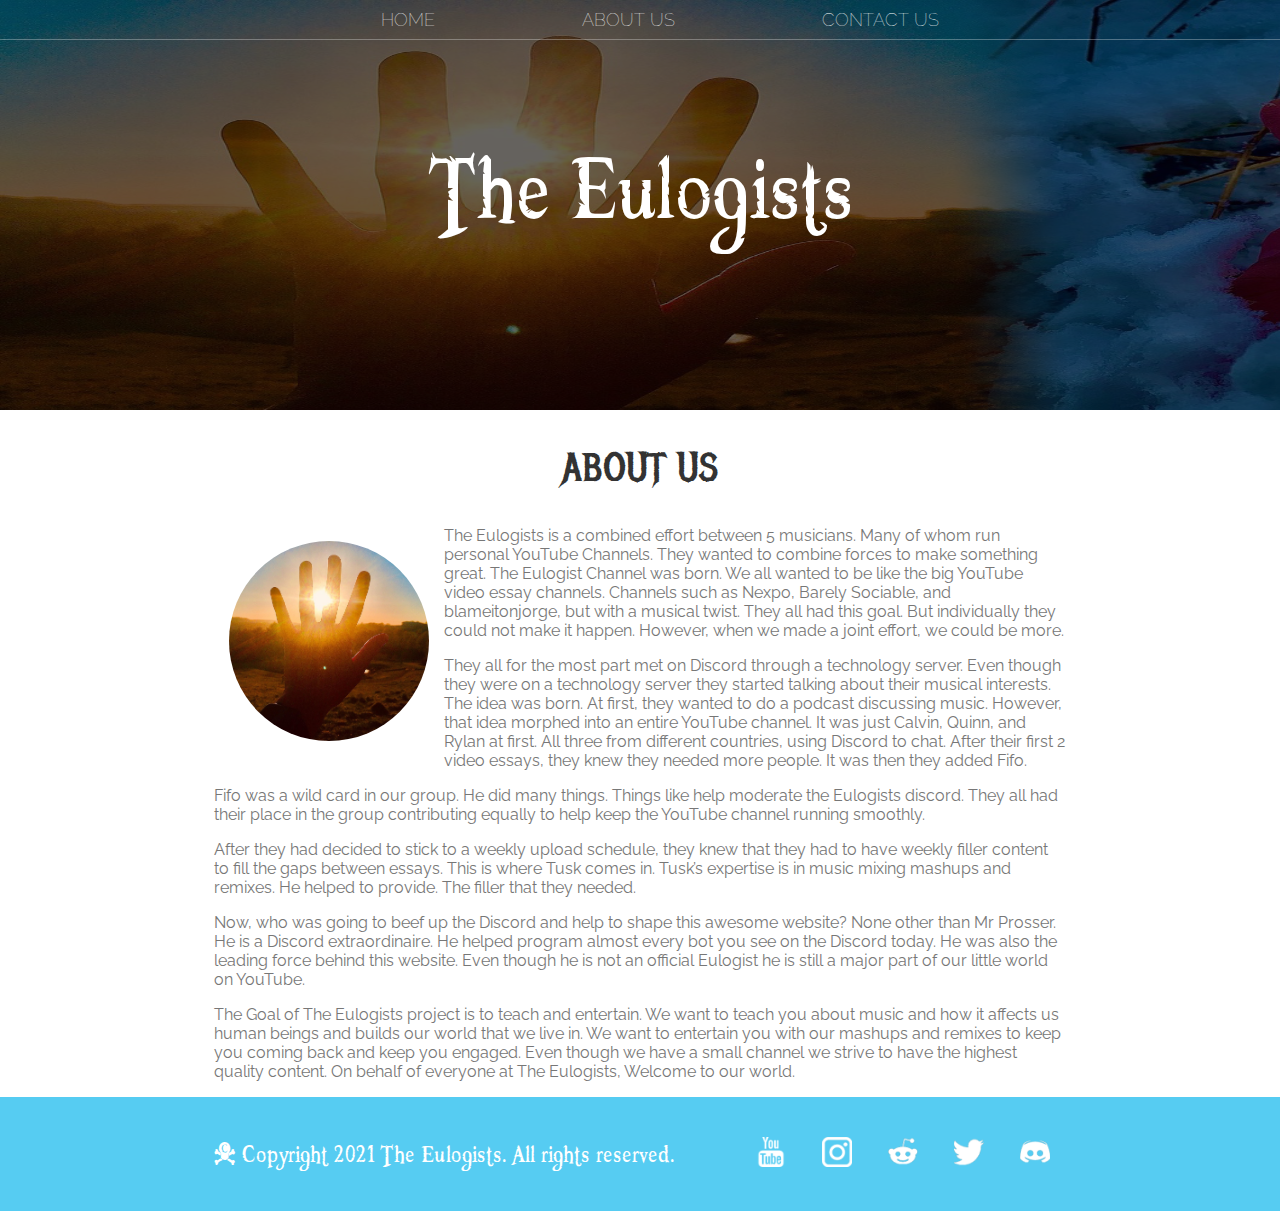
<file: about.html>
<!DOCTYPE html>
<html>

<head>
  <title>The Eulogists | About us</title>
  <meta name="description" content="The Official Eulogists Website" />
  <link rel="stylesheet" href="styles.css" />
  <link rel="icon" href="Images/favicon_icehand.ico" />
</head>

<body>
  <header class="main-header">
    <nav class="nav main-nav">
      <ul>
        <li>
          <a href="https://www.prosserjac.xyz/eulogistsweb/home">HOME</a>
        </li>
        <li>
          <a href="https://www.prosserjac.xyz/eulogistsweb/about">ABOUT US</a>
        </li>
        <li>
          <a href="https://www.prosserjac.xyz/eulogistsweb/contact">CONTACT US</a>
        </li>
      </ul>
    </nav>
    <h1 class="band-name band-name-large">The Eulogists</h1>
  </header>

  <section class="content-section container">
    <h2 class="section-header">ABOUT US</h2>
    <img class="about-band-image" src="Images/hand.png" />
    <p>
      The Eulogists is a combined effort between 5 musicians. Many of whom run
      personal YouTube Channels. They wanted to combine forces to make
      something great. The Eulogist Channel was born. We all wanted to be like
      the big YouTube video essay channels. Channels such as Nexpo, Barely
      Sociable, and blameitonjorge, but with a musical twist. They all had
      this goal. But individually they could not make it happen. However, when
      we made a joint effort, we could be more.
    </p>
    <p>
      They all for the most part met on Discord through a technology server.
      Even though they were on a technology server they started talking about
      their musical interests. The idea was born. At first, they wanted to do
      a podcast discussing music. However, that idea morphed into an entire
      YouTube channel. It was just Calvin, Quinn, and Rylan at first. All
      three from different countries, using Discord to chat. After their first
      2 video essays, they knew they needed more people. It was then they
      added Fifo.
    </p>
    <p>
      Fifo was a wild card in our group. He did many things. Things like help
      moderate the Eulogists discord. They all had their place in the group
      contributing equally to help keep the YouTube channel running smoothly.
    </p>
    <p>
      After they had decided to stick to a weekly upload schedule, they knew
      that they had to have weekly filler content to fill the gaps between
      essays. This is where Tusk comes in. Tusk’s expertise is in music mixing
      mashups and remixes. He helped to provide. The filler that they needed.
    </p>
    <p>
      Now, who was going to beef up the Discord and help to shape this awesome
      website? None other than Mr Prosser. He is a Discord extraordinaire. He
      helped program almost every bot you see on the Discord today. He was
      also the leading force behind this website. Even though he is not an
      official Eulogist he is still a major part of our little world on
      YouTube.
    </p>
    <p>
      The Goal of The Eulogists project is to teach and entertain. We want to
      teach you about music and how it affects us human beings and builds our
      world that we live in. We want to entertain you with our mashups and
      remixes to keep you coming back and keep you engaged. Even though we
      have a small channel we strive to have the highest quality content. On
      behalf of everyone at The Eulogists, Welcome to our world.
    </p>
  </section>

  <footer class="main-footer">
    <div class="container main-footer-container">
      <h3 class="band-name">
        © Copyright 2021 The Eulogists. All rights reserved.
      </h3>
      <ul class="nav footer-nav">
        <li>
          <a href="https://bit.ly/3vUpCBL" target="_blank">
            <img src="Images/youtube.png" />
          </a>
        </li>
        <li>
          <a href="https://www.instagram.com/theeulogistsofficial/" target="_blank">
            <img src="Images/instagram.png" />
          </a>
        </li>
        <li>
          <a href="https://www.reddit.com/r/Eulogists/" target="_blank">
            <img src="Images/reddit.png" />
          </a>
        </li>
        <li>
          <a href="https://twitter.com/EulogistsThe" target="_blank">
            <img src="Images/twitter.png" />
          </a>
        </li>
        <li>
          <a href="https://discord.io/eulogists" target="_blank">
            <img src="Images/discord.png" />
          </a>
        </li>
      </ul>
    </div>
  </footer>
</body>

</html>
</file>
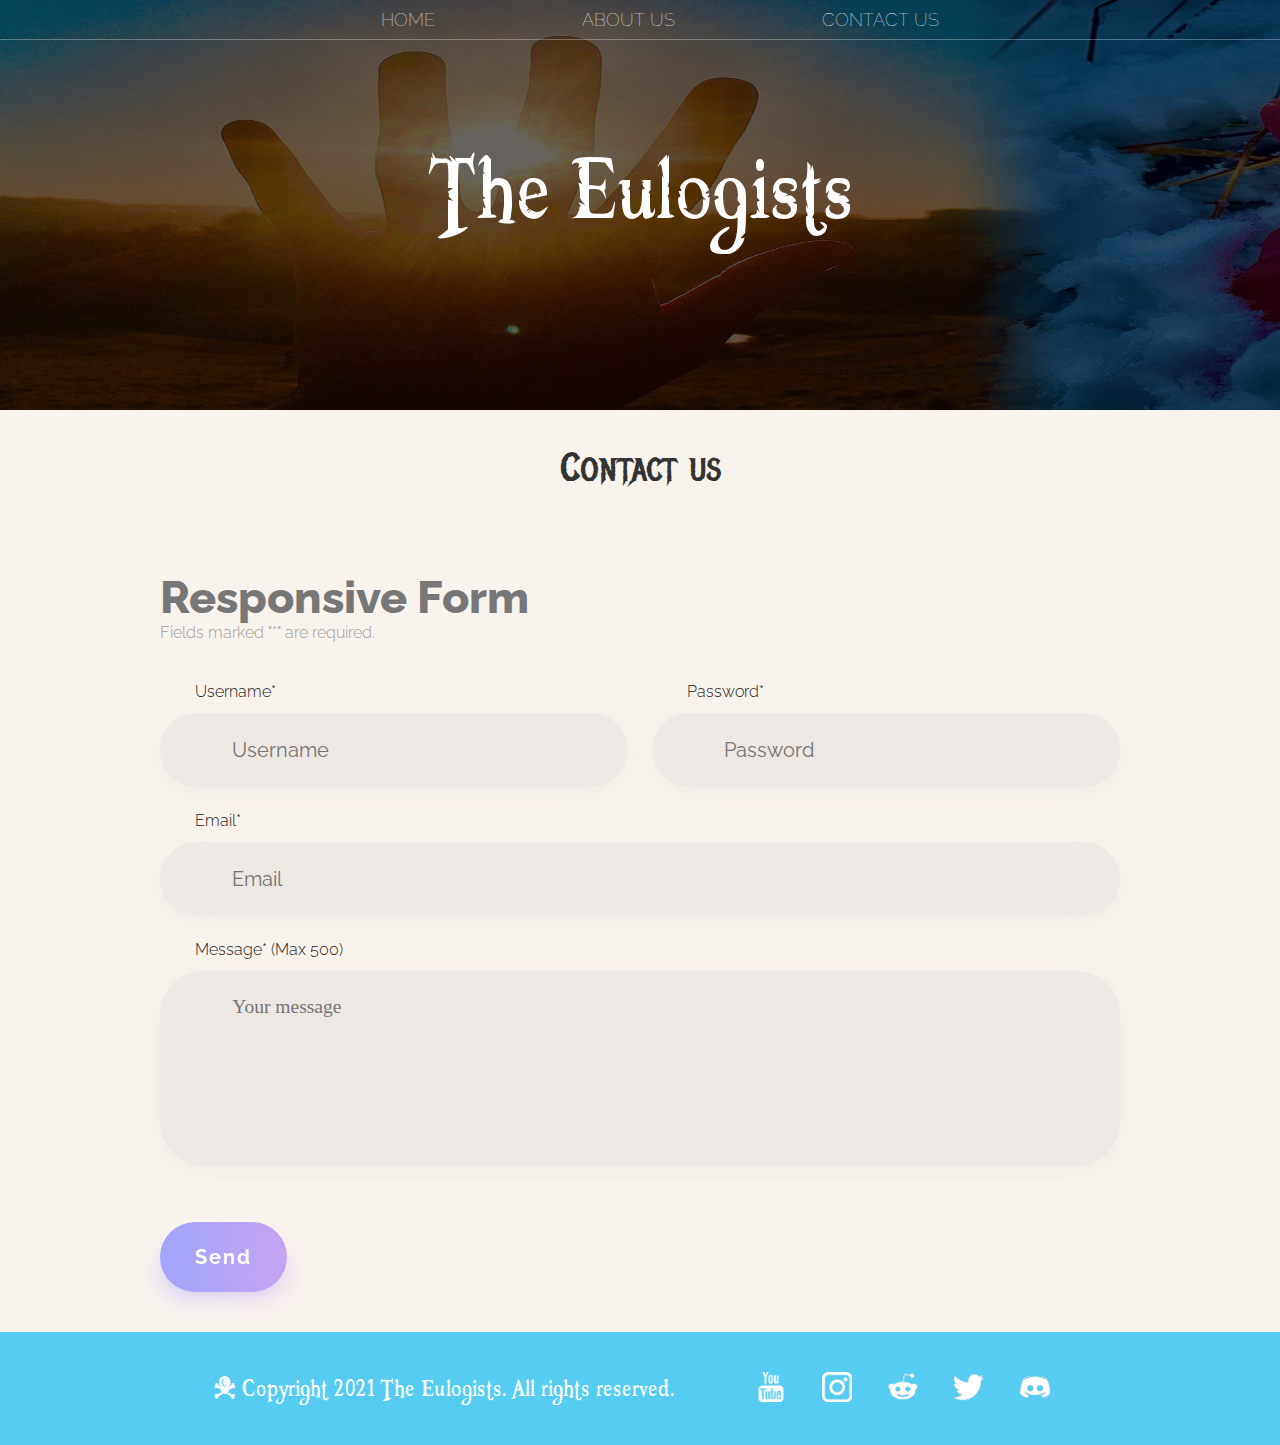
<file: contact.html>
<!DOCTYPE html>
<html>

<head>
    <title>The Eulogists | Contact</title>
    <meta name="description" content="The Official Eulogists Website">
    <link rel="stylesheet" href="styles.css" />
    <link rel="icon" href="Images/favicon_icehand.ico" />
</head>

<body>
    <header class="main-header">
        <nav class="main-nav nav">
            <ul>
                <li><a href="https://www.prosserjac.xyz/eulogistsweb/home">HOME</a></li>
                <li><a href="https://www.prosserjac.xyz/eulogistsweb/about">ABOUT US</a></li>
                <li><a href="https://www.prosserjac.xyz/eulogistsweb/contact">CONTACT US</a></li>
            </ul>
        </nav>
        <h1 class="band-name band-name-large">The Eulogists</h1>
    </header>
    <section class="contact-address-area">
        <div class="container">
            <h2 class="section-header">Contact us</h2>
        </div>
    </section>
    <section>
        <div class="form-wrapper">
            <form id="form" method="post" name="emailform" action="email.php">
                <h3 class="form-title">Responsive Form</h3>
                <p class="form-undertitle">Fields marked "*" are required.</p>
                <div class="form-input-grid">
                    <div>
                        <p class="form-text">Username*</p>
                        <div class="form-input-wrapper flexbox-left">
                            <i class="uil uil-user"></i>
                            <input class="form-input" id="uname" name="uname" type="text" placeholder="Username"
                                aria-label="" required>
                        </div>
                    </div>
                    <div>
                        <p class="form-text">Password*</p>
                        <div class="form-input-wrapper flexbox-left">
                            <i class="uil uil-asterisk"></i>
                            <input class="form-input" id="pword" name="pword" type="password" placeholder="Password"
                                aria-label="" required>
                        </div>
                    </div>
                </div>
                <div class="form-input-max">
                    <p class="form-text">Email*</p>
                    <div class="form-input-wrapper flexbox-left">
                        <i class="uil uil-at"></i>
                        <input class="form-input" id="email" name="email" type="email" placeholder="Email" aria-label=""
                            required>
                    </div>
                </div>
                <div class="form-input-max">
                    <p class="form-text">Message* (Max 500)</p>
                    <div id="textarea" class="form-input-wrapper flexbox-left-start">
                        <i class="uil uil-comment-dots"></i>
                        <textarea class="form-input" id="message" name="message" placeholder="Your message"
                            maxlength="500" aria-label="" required></textarea>
                    </div>
                </div>
                <div class="form-input-max flexbox-left">
                    <div class="button-wrapper">
                        <button id="form-button" type="submit" class="button btn-primary"><i
                                class="uil uil-envelope-heart"></i> Send<div class="btn-secondary"></div></button>
                    </div>
                </div>
            </form>
        </div>
    </section>




    <footer class="main-footer">
        <div class="container main-footer-container">
            <h3 class="band-name">
                © Copyright 2021 The Eulogists. All rights reserved.
            </h3>
            <ul class="nav footer-nav">
                <li>
                    <a href="https://bit.ly/3vUpCBL" target="_blank">
                        <img src="Images/youtube.png" />
                    </a>
                </li>
                <li>
                    <a href="https://www.instagram.com/theeulogistsofficial/" target="_blank">
                        <img src="Images/instagram.png" />
                    </a>
                </li>
                <li>
                    <a href="https://www.reddit.com/r/Eulogists/" target="_blank">
                        <img src="Images/reddit.png" />
                    </a>
                </li>
                <li>
                    <a href="https://twitter.com/EulogistsThe" target="_blank">
                        <img src="Images/twitter.png" />
                    </a>
                </li>
                <li>
                    <a href="https://discord.io/eulogists" target="_blank">
                        <img src="Images/discord.png" />
                    </a>
                </li>
            </ul>
        </div>
    </footer>
</body>

</html>
<style>
    :root {
        --bc: #f9f3ee;
        --bc-dark: #141412;
        --primary: rgb(161, 166, 252);
        --accent1: rgba(251, 161, 229, 1);
        --accent2: rgba(241, 196, 161, 1);
        --white: #ffffff;
        --black: #000000;
        /* Gray Colors */
        --bc-gray: #ede8e4;
        --gray: #9e9d9b;
        --gray-dark: #1c1a19;
        /* Gradients */
        --pace: linear-gradient(90deg, rgba(161, 166, 252, 1) 0%, rgba(251, 161, 229, 1) 50%, rgba(241, 196, 161, 1) 100%);
        /* Sizes */
        --heading: 3.4rem;
        --paragraph: 1.1rem;
        --button-small: 1rem;
        /* Fonts */
        --font-main: "Poppins";
    }

    * {
        box-sizing: border-box;
    }

    html,
    body {
        margin: 0;
        width: 100%;
        font-family: var(--font-main);
        background-color: var(--bc);
        -webkit-font-smoothing: antialiased;
        scroll-behavior: smooth;
    }

    main {
        min-height: 100vh;
    }

    textarea {
        min-height: 10em;
        font-family: var(--font-main);
        transition: opacity .15s ease-in-out;
        resize: none;
    }

    textarea::-webkit-scrollbar-track {
        background-color: transparent;
    }

    textarea::-webkit-scrollbar {
        width: 8px;
        background-color: transparent;
    }

    textarea::-webkit-scrollbar-thumb {
        border-radius: 5em;
        background-color: var(--primary);
    }

    /* Global classes */
    .space {
        min-height: 25vh;
    }

    .flexbox {
        display: flex;
        justify-content: center;
        align-items: center;
    }

    .flexbox-left {
        display: flex;
        justify-content: flex-start;
        align-items: center;
    }

    .flexbox-right {
        display: flex;
        justify-content: flex-end;
        align-items: center;
    }

    .flexbox-col {
        display: flex;
        justify-content: center;
        flex-direction: column;
        align-items: center;
    }

    .flexbox-col-left {
        display: flex;
        justify-content: flex-start;
        flex-direction: column;
        align-items: flex-start;
    }

    .flexbox-col-right {
        display: flex;
        justify-content: flex-end;
        flex-direction: column;
        align-items: flex-end;
    }

    .flexbox-left-start {
        display: flex;
        justify-content: flex-start;
        align-items: flex-start;
    }

    .flexbox-space {
        display: flex;
        justify-content: space-between;
        align-items: center;
    }

    /* Form */
    .form-wrapper {
        width: 100%;
        display: flex;
        justify-content: center;
        align-items: center;
    }

    #form {
        width: 75%;
    }

    .form {
        width: 100%;
    }

    .form-title {
        margin: 1em 0 0 0;
        font-size: var(--heading);
        font-weight: 800;
    }

    .form-undertitle {
        margin: 0 0 1em 0;
        color: var(--gray);
        font-weight: 300;
    }

    .send-success {
        width: 100%;
        padding: 1em;
        border-radius: 4px;
        background-color: var(--light-green);
        color: var(--white);
    }

    .send-error {
        width: 100%;
        padding: 1em;
        border-radius: 4px;
        background-color: var(--red);
        color: var(--white);
    }

    .form-text {
        margin: 1em 0 .75em 2.2em;
        color: var(--gray-dark);
        font-weight: 300;
    }

    .form-input-grid {
        margin: 1.5em 0;
        display: grid;
        grid-template-columns: 1fr 1fr;
        grid-column-gap: 1.5em;
    }

    .form-input-max {
        margin: 1.5em 0;
    }

    .form-input-wrapper {
        width: 100%;
        position: relative;
    }

    .form-input-wrapper i {
        left: 1em;
        position: absolute;
        font-size: 1.88rem;
        color: var(--primary);
        text-shadow: 0 0 4px rgba(161, 166, 252, .5);
    }

    #textarea textarea {
        border-radius: 2.25em;
    }

    #textarea i {
        top: .6em;
    }

    .form-input {
        width: 100%;
        padding: 1.2em 1.2em 1.2em 3.6em;
        font-size: 1.22rem;
        border-radius: 5em;
        box-shadow: 0 5px 20px 0 rgba(237, 232, 228, .8);
        background-color: var(--bc-gray);
        border: 2px solid var(--bc-gray);
        transition: border .15s ease-in-out;
    }

    .form-input:hover {
        border: 2px solid var(--primary);
    }

    .form-input:focus {
        outline: none;
        border: 2px solid var(--primary);
    }

    #form-button {
        font-size: 1.22rem;
    }

    /* Button */
    .button-wrapper {
        margin: 2em 0 1em 0;
    }

    .button,
    .btn-secondary {
        margin: 0;
        width: 100%;
        position: relative;
        padding: 1.2em 1.8em;
        letter-spacing: .1em;
        text-align: center;
        color: var(--white);
        font-size: var(--button-small);
        background: var(--pace);
        background-size: 500%;
        border-radius: 50px;
        border: none;
        cursor: pointer;
        transform: scaleX(1);
        transition: transform .3s cubic-bezier(.175, .885, .32, 1.275), filter .3s cubic-bezier(.175, .885, .32, 1.275), bottom .3s cubic-bezier(.175, .885, .32, 1.275), background-position 3s cubic-bezier(.455, .03, .515, .955), -webkit-transform .3s cubic-bezier(.175, .885, .32, 1.275), -webkit-filter .3s cubic-bezier(.175, .885, .32, 1.275);
    }

    .button {
        transition: transform .3s cubic-bezier(.175, .885, .32, 1.275), bottom .3s cubic-bezier(.175, .885, .32, 1.275), background-position 3s cubic-bezier(.455, .03, .515, .955), -webkit-transform .3s cubic-bezier(.175, .885, .32, 1.275);
    }

    .button,
    .button .btn-secondary {
        background-position: 0 50%;
        bottom: 0;
    }

    .button .btn-secondary {
        left: 0;
        width: 100%;
        position: absolute;
        filter: blur(1rem);
        opacity: .8;
        z-index: -1;
        transform: scale3d(.9, .9, 1);
        transition: transform .3s cubic-bezier(.175, .885, .32, 1.275), filter .3s cubic-bezier(.175, .885, .32, 1.275), bottom .3s cubic-bezier(.175, .885, .32, 1.275), background-position 3s cubic-bezier(.455, .03, .515, .955), -webkit-transform .3s cubic-bezier(.175, .885, .32, 1.275), -webkit-filter .3s cubic-bezier(.175, .885, .32, 1.275);
    }

    .button:focus,
    .button:hover {
        transform: scale3d(1.1, 1.1, 1);
        background-position: 100% 50%;
        outline: none;
        bottom: 2px;
    }

    .button:focus .btn-secondary,
    .button:hover .btn-secondary {
        background-position: 100% 50%;
        filter: blur(1.6rem);
        bottom: -5px;
    }

    /* Media Rules */
    @media only screen and (max-width: 1660px) {
        :root {
            /* Sizes */
            --heading: 3rem;
        }
    }

    @media only screen and (max-width: 1456px) {
        :root {
            /* Sizes */
            --heading: 2.8rem;
        }
    }

    @media only screen and (max-width: 1024px) {
        :root {
            /* Sizes */
            --heading: 2.4rem;
        }

        /* Form */
        #form {
            width: 85%;
        }
    }

    @media only screen and (max-width: 756px) {
        :root {
            /* Sizes */
            --heading: 2.2rem;
        }

        /* Form */
        #form {
            width: 90%;
        }
    }

    @media only screen and (max-width: 576px) {

        /* Form */
        .form-input-grid {
            grid-template-columns: 1fr;
            grid-template-rows: 1fr 1fr;
            grid-column-gap: 0;
            grid-row-gap: 1.5em;
        }
    }

    @media only screen and (max-width: 496px) {
        :root {
            /* Sizes */
            --heading: 1.75rem;
        }
    }
</style>
</file>
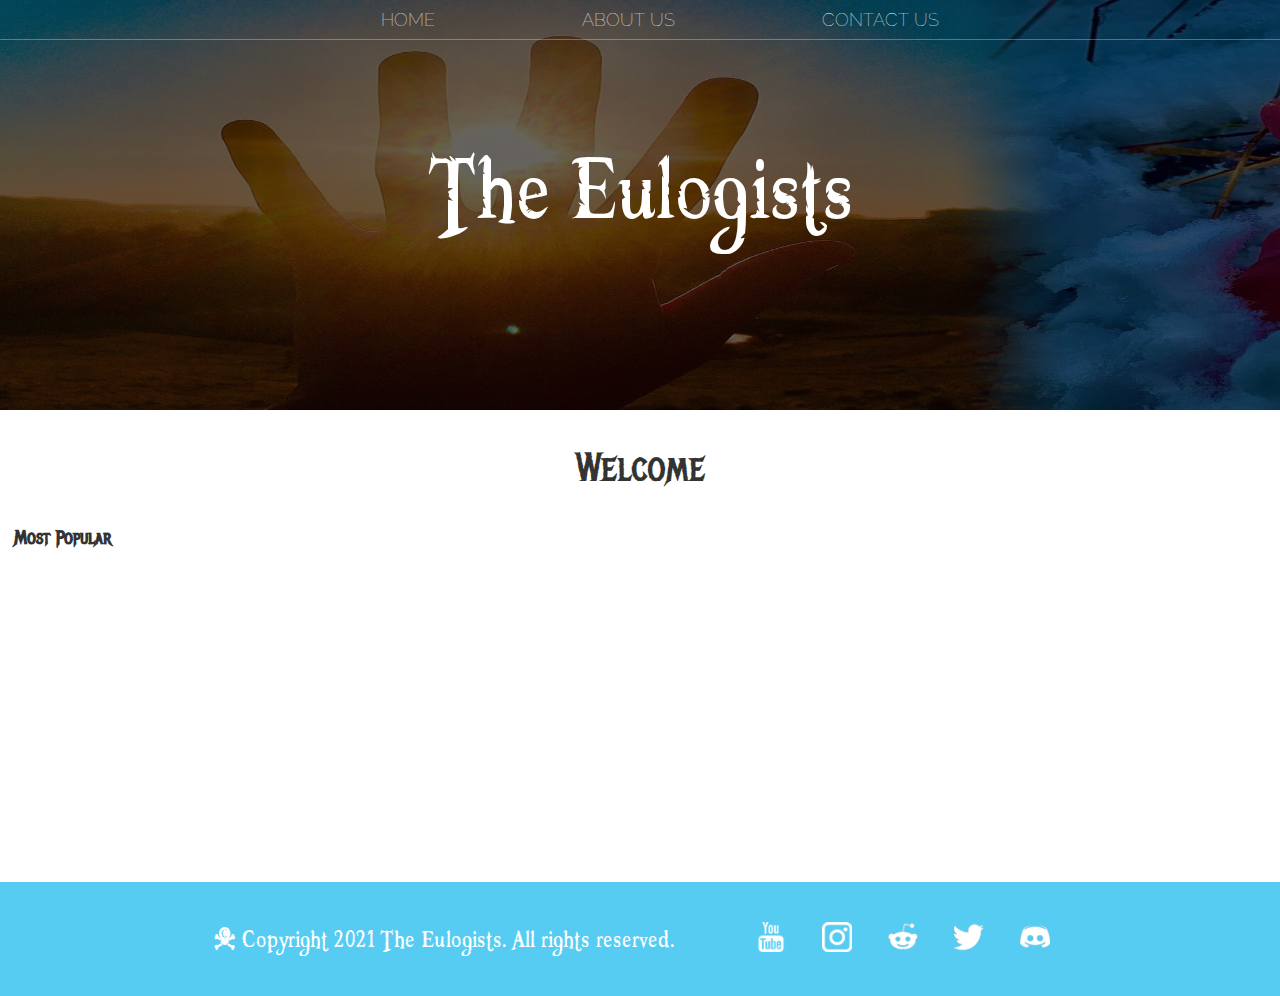
<file: home.html>
<!DOCTYPE html>
<html>

<head>
  <title>The Eulogists</title>
  <meta name="description" content="The Official Eulogists Website" />
  <link rel="stylesheet" href="styles.css" />
  <link rel="icon" href="Images/favicon_icehand.ico" />
</head>

<body>
  <header class="main-header">
    <nav class="nav main-nav">
      <ul>
        <li><a href="https://www.prosserjac.xyz/eulogistsweb/home">HOME</a></li>
        <li><a href="https://www.prosserjac.xyz/eulogistsweb/about">ABOUT US</a></li>
        <li><a href="https://www.prosserjac.xyz/eulogistsweb/contact">CONTACT US</a></li>
      </ul>
    </nav>
    <h1 class="band-name band-name-large">The Eulogists</h1>
  </header>
  <section class="content-section container">
    <h2 class="section-header">Welcome</h2>
    <h3 style="margin : 0px -200px;font-family: Metal Mania;color:#333;">Most Popular</h3>
    <p><iframe width="500" height="300" style="margin : 0px -400px;display: flex;"
        src="https://www.youtube-nocookie.com/embed/_vR1kKWmERM" frameborder="0"
        allow="accelerometer; autoplay; encrypted-media; gyroscope; picture-in-picture" allowfullscreen></iframe></p>


  </section>

  <footer class="main-footer">
    <div class="container main-footer-container">
      <h3 class="band-name">
        © Copyright 2021 The Eulogists. All rights reserved.
      </h3>
      <ul class="nav footer-nav">
        <li>
          <a href="https://bit.ly/3vUpCBL" target="_blank">
            <img src="Images/youtube.png" />
          </a>
        </li>
        <li>
          <a href="https://www.instagram.com/theeulogistsofficial/" target="_blank">
            <img src="Images/instagram.png" />
          </a>
        </li>
        <li>
          <a href="https://www.reddit.com/r/Eulogists/" target="_blank">
            <img src="Images/reddit.png" />
          </a>
        </li>
        <li>
          <a href="https://twitter.com/EulogistsThe" target="_blank">
            <img src="Images/twitter.png" />
          </a>
        </li>
        <li>
          <a href="https://discord.io/eulogists" target="_blank">
            <img src="Images/discord.png" />
          </a>
        </li>
      </ul>
    </div>
  </footer>
</body>

</html>
</file>
<file: styles.css>
@import url("https://fonts.googleapis.com/css?family=Raleway:300,400,700");
@import url("https://fonts.googleapis.com/css?family=Metal+Mania");

@font-face {
  font-family: "Booter - Zero Zero";
  src: url("Fonts/Booter - Zero Zero.woff") format("woff"),
    url("Fonts/Booter - Zero Zero.woff2") format("woff2");
  font-weight: normal;
  font-style: normal;
}

* {
  box-sizing: border-box;
  font-family: Raleway;
  color: #777;
}

html,
body {
  margin: 0;
  padding: 0;
  min-height: 100%;
}

.nav ul {
  margin: 0;
}

.nav li {
  display: inline;
}

.nav a {
  display: inline-block;
  padding: 0.5em;
  color: white;
  text-decoration: none;
}

.main-nav {
  text-align: center;
  font-size: 1.1em;
  font-weight: lighter;
  border-bottom: 1px solid rgba(255, 255, 255, 0.3);
}

.main-nav li {
  padding: 0 5%;
}

.nav a:hover {
  background-color: rgba(255, 255, 255, 0.3);
}

.main-header {
  background-color: rgba(0, 0, 0, 0.6);
  background-image: url("Images/letmesee.png");
  background-blend-mode: multiply;
  background-size: 2000px 520px;
  padding-bottom: 70px;
}

.band-name {
  text-align: center;
  margin: 4;
  font-size: 2.2rem;
  font-family: "Booter - Zero Zero";
  font-weight: normal;
  color: white;
}

.band-name-large {
  font-size: 8em;
}

.content-section {
  margin: 1em;
}

.container {
  max-width: 900px;
  margin: 0 auto;
  padding: 0 1.5em;
}
.section-header {
  font-family: "Metal Mania";
  font-weight: normal;
  color: #333;
  text-align: center;
  font-size: 2.5em;
}

.about-band-image {
  float: left;
  height: 200px;
  width: 200px;
  margin: 15px;
  border-radius: 50%;
}

.main-footer {
  background-color: #56ccf2;
  color: white;
  padding: 0.25em 0;
}

.main-footer-container {
  display: flex;
  align-items: center;
}

.main-footer-container ul {
  flex-grow: 1;
  text-align: end;
}

.footer-nav li {
  padding: 0 0.5em;
}

.footer-nav img {
  width: 30px;
  height: 30px;
}

.btn {
  text-align: center;
  vertical-align: middle;
  padding: 0.67em 0.67em;
  cursor: pointer;
}

.btn-header {
  margin: 0.5em 15% 2em 15%;
  color: white;
  border: 2px solid #2d9cdb;
  background-color: rgba(255, 255, 255, 0.1);
  border-radius: 0;
  font-size: 1.5em;
  font-weight: lighter;
  padding-left: 2em;
  padding-right: 2em;
}

.btn-header:hover {
  background-color: rgba(255, 255, 255, 0.3);
}

.btn-play {
  display: block;
  margin: 0 auto;
  color: #2d9cdb;
  font-size: 4em;
  border-radius: 50%;
  width: 100px;
  height: 100px;
  padding: 0;
  text-align: center;
}

.btn-primary {
  color: white;
  background-color: #56ccf2;
  border: none;
  border-radius: 0.3em;
  font-weight: bold;
}

.btn-primary:hover {
  background-color: #2d9cdb;
}

.tour-row {
  border-bottom: 1px solid black;
  padding-bottom: 1em;
  margin-bottom: 1em;
}

.tour-row:last-child {
  border: none;
}

.tour-item {
  display: inline-block;
  padding-right: 0.5em;
}

.tour-date {
  color: #555;
  width: 11%;
  font-weight: bold;
}

.tour-city {
  width: 24%;
}

.tour-arena {
  width: 42%;
}

.tour-btn {
  max-width: 19%;
}

.shop-item {
  margin: 30px;
}

.shop-item-title {
  display: block;
  width: 100%;
  text-align: center;
  font-weight: bold;
  font-size: 1.5em;
  color: #333;
  margin-bottom: 15px;
}

.shop-item-image {
  height: 250px;
}

.shop-item-details {
  display: flex;
  align-items: center;
  padding: 5px;
}

.shop-item-price {
  flex-grow: 1;
  color: #333;
}

.shop-items {
  display: flex;
  flex-wrap: wrap;
  justify-content: space-around;
}

.cart-header {
  font-weight: bold;
  font-size: 1.25em;
  color: #333;
}

.cart-column {
  display: flex;
  align-items: center;
  border-bottom: 1px solid black;
  margin-right: 1.5em;
  padding-bottom: 10px;
  margin-top: 10px;
}

.cart-row {
  display: flex;
}

.cart-item {
  width: 45%;
}

.cart-price {
  width: 20%;
  font-size: 1.2em;
  color: #333;
}

.cart-quantity {
  width: 35%;
}

.cart-item-title {
  color: #333;
  margin-left: 0.5em;
  font-size: 1.2em;
}

.cart-item-image {
  width: 75px;
  height: auto;
  border-radius: 10px;
}

.btn-danger {
  color: white;
  background-color: #eb5757;
  border: none;
  border-radius: 0.3em;
  font-weight: bold;
}

.btn-danger:hover {
  background-color: #cc4c4c;
}

.cart-quantity-input {
  height: 34px;
  width: 50px;
  border-radius: 5px;
  border: 1px solid #56ccf2;
  background-color: #eee;
  color: #333;
  padding: 0;
  text-align: center;
  font-size: 1.2em;
  margin-right: 25px;
}

.cart-row:last-child {
  border-bottom: 1px solid black;
}

.cart-row:last-child .cart-column {
  border: none;
}

.cart-total {
  text-align: end;
  margin-top: 10px;
  margin-right: 10px;
}

.cart-total-title {
  font-weight: bold;
  font-size: 1.5em;
  color: black;
  margin-right: 20px;
}

.cart-total-price {
  color: #333;
  font-size: 1.1em;
}

.btn-purchase {
  display: block;
  margin: 40px auto 80px auto;
  font-size: 1.75em;
}
</file>
